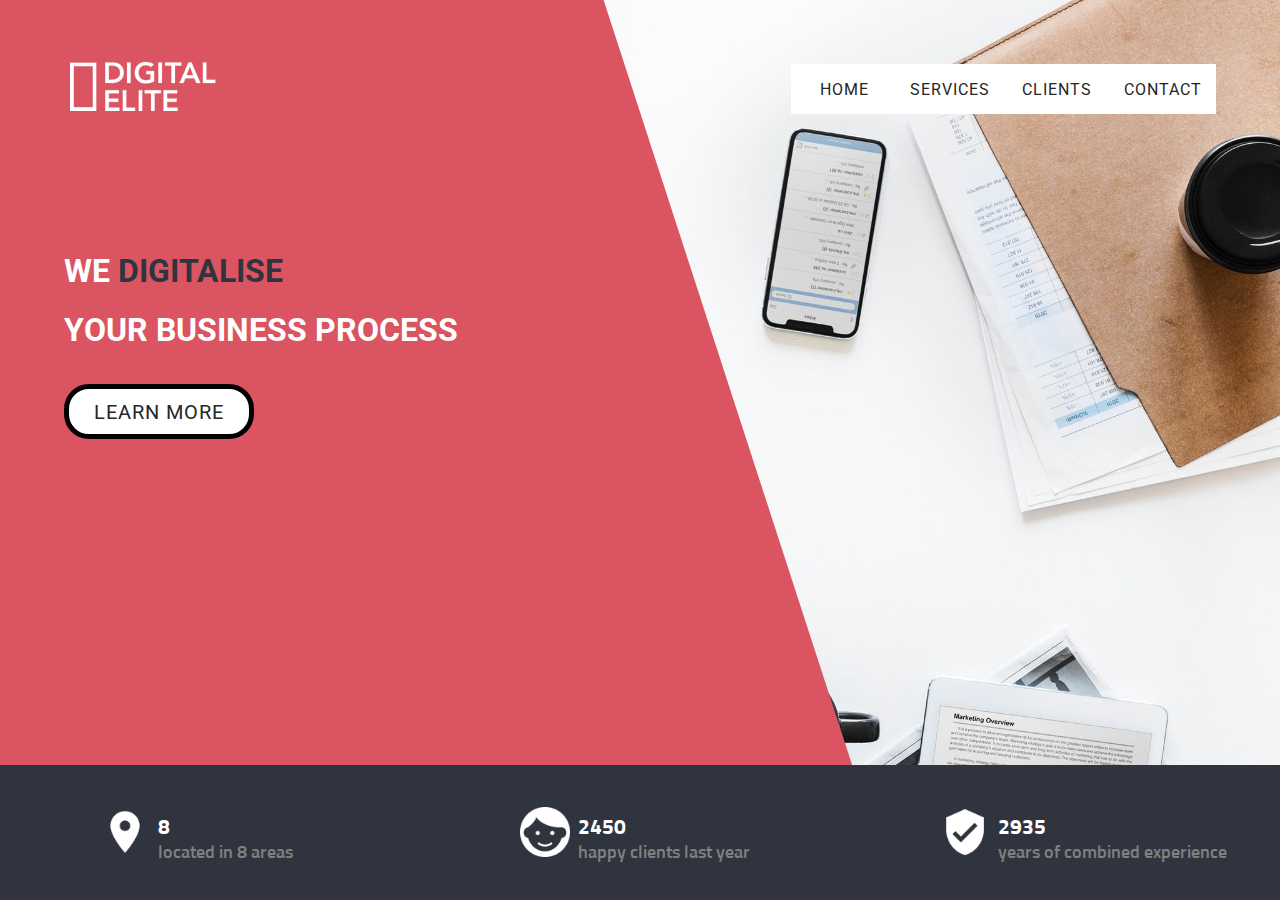
<file: Single Webpage Challenges/Challenge#1/index.html>
<html>
  <head>
    <link href="style.css" rel="stylesheet" type="text/css">
  </head>
  <body>

    <header>
      <a href="#">Home</a>
      <a href="#">Services</a>
      <a href="#">Clients</a>
      <a href="#">Contact</a>
    </header>

    <div class="wrapper">

      <img src="images/logo_preview.png">

      <div class="title">
        <h1>We <span style="color: #30343F">digitalise</span></h1>
        <h1>your business process</h1>
      </div>

      <a href="#" class="learn_more"><span></span>Learn More</a>

      <div class="footer">
        <div class="footer_element">
          <div class="imgftr1"></div>
          <div class="textftr">
            <h3>8</h3>
            <span>located in 8 areas</span>
          </div>
        </div>
        <div class="footer_element">
          <div class="imgftr2"></div>
          <div class="textftr">
            <h3>2450</h3>
            <span>happy clients last year</span>
          </div>
        </div>
        <div class="footer_element">
          <div class="imgftr3"></div>
          <div class="textftr">
            <h3>2935</h3>
            <span>years of combined experience</span>
          </div>
        </div>
      </div>

    </div>


  </body>
</html>
</file>
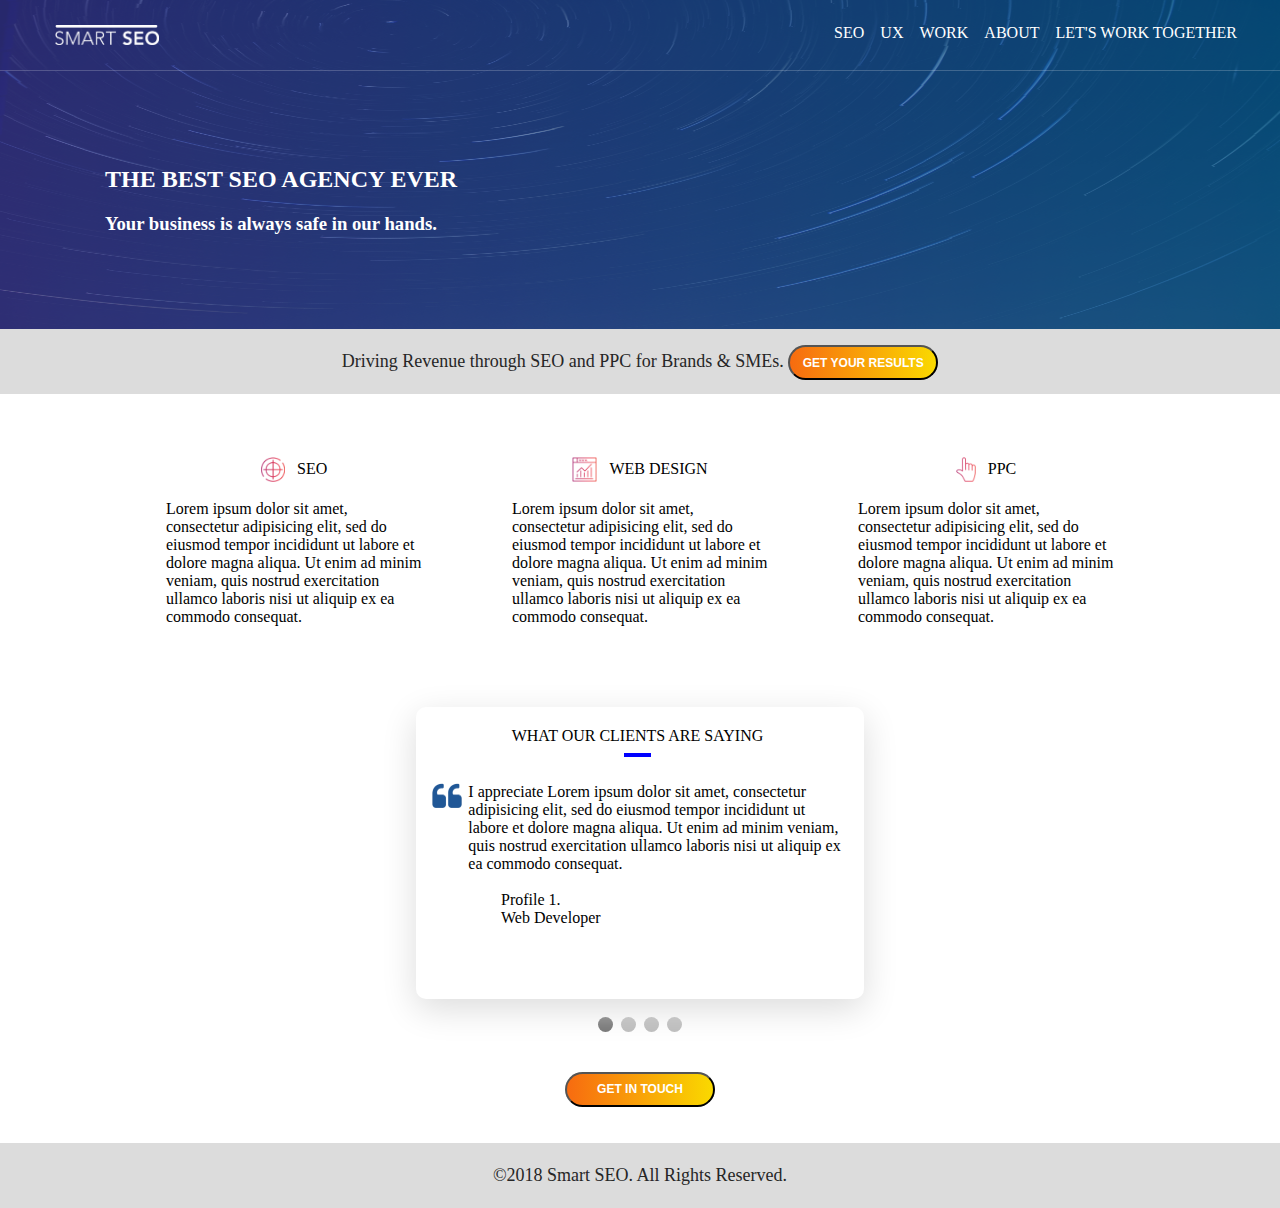
<file: Single Webpage Challenges/Challenge#2/index.html>
<html>
  <head>
    <link rel="stylesheet" href="css/font-awesome-4.7.0/css/font-awesome.min.css">
    <link href="css/style.css" rel="stylesheet" type="text/css">
    <meta name="viewport" content="width=device-width, initial-scale=1.0">
  </head>
  <body>
    <div id="main">
      <div id="upper">
        <div id="header">
          <div id="logo">
            <img src="images/logo.png" height="20px">
          </div>
          <div class="topnav" id="myTopnav">
            <a href="#">SEO</a>
            <a href="#">UX</a>
            <a href="#">WORK</a>
            <a href="#">ABOUT</a>
            <a href="#">LET'S WORK TOGETHER</a>
            <a href="javascript:void(0);" class="icon" onclick="myFunction()">
              <i class="fa fa-bars"></i>
            </a>
          </div>
        </div>
        <br><br>
        <div id="punchline">
          <h2>THE BEST SEO AGENCY EVER</h2>
          <h3>Your business is always safe in our hands.</h3>
        </div>
      </div>

      <div id="note">
        Driving Revenue through SEO and PPC for Brands & SMEs. <button id="btn1">GET YOUR RESULTS</button>
      </div>
      <br>
      <div id="content">
        <div id="elements">
          <div id="element-1">
            <div id="element-row1">
              <img src="images/icon_seo.png" alt="seo" height="25px">
              &nbsp;&nbsp;&nbsp;
              <div id="element-title">
                SEO
              </div>
            </div>
            <br>
            <div id="element-content">
              Lorem ipsum dolor sit amet, consectetur adipisicing elit, sed do eiusmod tempor incididunt ut labore et dolore magna aliqua. Ut enim ad minim veniam, quis nostrud exercitation ullamco laboris nisi ut aliquip ex ea commodo consequat.
            </div>
          </div>
          <div id="element-2">
            <div id="element-row1">
              <img src="images/icon_webdesign.png" alt="web design" height="25px">
              &nbsp;&nbsp;&nbsp;
              <div id="element-title">
                WEB DESIGN
              </div>
            </div>
            <br>
            <div id="element-content">
              Lorem ipsum dolor sit amet, consectetur adipisicing elit, sed do eiusmod tempor incididunt ut labore et dolore magna aliqua. Ut enim ad minim veniam, quis nostrud exercitation ullamco laboris nisi ut aliquip ex ea commodo consequat.
            </div>
          </div>
          <div id="element-3">
            <div id="element-row1">
              <img src="images/icon_ppc.png" alt="ppc" height="25px">
              &nbsp;&nbsp;&nbsp;
              <div id="element-title">
                PPC
              </div>
            </div>
            <br>
            <div id="element-content">
              Lorem ipsum dolor sit amet, consectetur adipisicing elit, sed do eiusmod tempor incididunt ut labore et dolore magna aliqua. Ut enim ad minim veniam, quis nostrud exercitation ullamco laboris nisi ut aliquip ex ea commodo consequat.
            </div>
          </div>
        </div>


      <br><br>
      <!-- Slide Show -->
      <center>
      <div id="slideshow-container">
        <!-- Comment 1-->
        <div class="comments">
          WHAT OUR CLIENTS ARE SAYING
          <hr size="4" width="25px" noshade color="blue">
          <br>
          <div id="quote">
          <img src="images/quotation.png" alt="quote" height="25px">
        </div>
        <div id="comment-body">
            I appreciate Lorem ipsum dolor sit amet, consectetur adipisicing elit, sed do eiusmod tempor incididunt ut labore et dolore magna aliqua. Ut enim ad minim veniam, quis nostrud exercitation ullamco laboris nisi ut aliquip ex ea commodo consequat.
            <br><br>
            <div id="sign">
              Profile 1.<br>
              <span>Web Developer</span>
            </div>
            <br><br>
         </div>
        </div>
        <!-- End of Comment 1-->
        <!-- Comment 1-->
        <div class="comments">
          WHAT OUR CLIENTS ARE SAYING
          <hr size="4" width="25px" noshade color="blue">
          <br>
          <div id="quote">
          <img src="images/quotation.png" alt="quote" height="25px">
        </div>
        <div id="comment-body">
            I appreciate Lorem ipsum dolor sit amet, consectetur adipisicing elit, sed do eiusmod tempor incididunt ut labore et dolore magna aliqua. Ut enim ad minim veniam, quis nostrud exercitation ullamco laboris nisi ut aliquip ex ea commodo consequat.
            <br><br>
            <div id="sign">
              Profile 2.<br>
              <span>Web Developer</span>
            </div>
            <br><br>
         </div>
        </div>
        <!-- End of Comment 1-->
        <!-- Comment 1-->
        <div class="comments">
          WHAT OUR CLIENTS ARE SAYING
          <hr size="4" width="25px" noshade color="blue">
          <br>
          <div id="quote">
          <img src="images/quotation.png" alt="quote" height="25px">
        </div>
        <div id="comment-body">
            I appreciate Lorem ipsum dolor sit amet, consectetur adipisicing elit, sed do eiusmod tempor incididunt ut labore et dolore magna aliqua. Ut enim ad minim veniam, quis nostrud exercitation ullamco laboris nisi ut aliquip ex ea commodo consequat.
            <br><br>
            <div id="sign">
              Profile 3.<br>
              <span>Web Developer</span>
            </div>
            <br><br>
         </div>
        </div>
        <!-- End of Comment 1-->
        <!-- Comment 1-->
        <div class="comments">
          WHAT OUR CLIENTS ARE SAYING
          <hr size="4" width="25px" noshade color="blue">
          <br>
          <div id="quote">
          <img src="images/quotation.png" alt="quote" height="25px">
        </div>
        <div id="comment-body">
            I appreciate Lorem ipsum dolor sit amet, consectetur adipisicing elit, sed do eiusmod tempor incididunt ut labore et dolore magna aliqua. Ut enim ad minim veniam, quis nostrud exercitation ullamco laboris nisi ut aliquip ex ea commodo consequat.
            <br><br>
            <div id="sign">
              Profile 4.<br>
              <span>Web Developer</span>
            </div>
            <br><br>
         </div>
        </div>
        <!-- End of Comment 1-->

                <br><br>
            </div>

          <!-- End of Slide Show -->
      <br>
      <div style="text-align:center">
        <span class="dot"></span>
        <span class="dot"></span>
        <span class="dot"></span>
        <span class="dot"></span>
      </div>

      </center>

      <script>
        var slideIndex = 0;
        showSlides();

        function showSlides() {
          var i;
          var slides = document.getElementsByClassName("comments");
          var dots = document.getElementsByClassName("dot");

          for(i = 0; i < slides.length; i++){
            slides[i].style.display = "none";
          }
          slideIndex++;
          if(slideIndex > slides.length) { slideIndex = 1}
          for(i = 0; i < dots.length; i++){
            dots[i].className = dots[i].className.replace(" active", "");
          }
          slides[slideIndex-1].style.display = "block";
          dots[slideIndex-1].className += " active";
          setTimeout(showSlides, 2000);
        }

        function myFunction(){
          var x = document.getElementById('myTopnav');
          if(x.className === "topnav"){
            x.className += " responsive";
          }
          else {
            x.className = "topnav";
          }
        }

      </script>
      <!-- End of Slide Show -->
      <br><br>
      <center><button id="btn1">GET IN TOUCH</button></center>
    </div>
      <br><br>
      <div id="note">
        &#169;2018 Smart SEO. All Rights Reserved.
      </div>
    </div>
  </body>
</html>
</file>
<file: Single Webpage Challenges/Challenge#1/style.css>
@import url('https://fonts.googleapis.com/css?family=Roboto:500');
@import url('https://fonts.googleapis.com/css?family=Sunflower:300');

body{
  margin: 0;
  padding: 0;
  color: white;
}

.wrapper{
  height: 100%;
  background: url(images/background_header_preview.jpeg);
  background-size: 100% ;
  background-repeat: no-repeat;
  position: relative;
}

.wrapper:before{
  content: '';
  position: absolute;
  width: 70%;
  height: 100%;
  top: 0;
  left: 0;
  z-index: 1;
  background: #DB5461;
  transform-origin: bottom right;
  transform: skew(18deg, 0deg);
}

img{
  position: absolute;
  z-index: 2;
  margin-top: 4%;
  margin-left: 5%;
}

.title{
  position: absolute;
  z-index: 2;
  margin-top: 18%;
  margin-left: 5%;
  text-transform: uppercase;
  font-family: 'Roboto', sans-serif;
}

header{
  position: absolute;
  width: 425px;
  height: 50px;
  background: white;
  z-index: 3;
  right: 0;
  margin-right: 5%;
  margin-top: 5%;
  text-transform: uppercase;
  display: grid;
  grid-template-columns: 1fr 1fr 1fr 1fr;
  justify-content: center;
  justify-items:center;
  align-items: center;
}

header a{
  text-decoration: none;
  color: #262626;
  font-family: 'Roboto', sans-serif;
  letter-spacing: 1px;
  transition: 0.5s;
}

header a:hover{
  color: #DB5461;
  transition: 0.5s;
}

.learn_more{
  position: absolute;
  z-index: 3;
  margin-top: 30%;
  margin-left: 5%;
  height: 45px;
  width: 180px;
  text-align: center;
  line-height: 46px;
  color: #262626;
  text-transform: uppercase;
  border-radius: 25px;
  font-size: 20px;
  font-family: 'Roboto', sans-serif;
  background: #fff;
  border: 5px solid black;
  text-decoration: none;
  letter-spacing: 1px;
  transition: 0.5s;
}


.footer{
  position: absolute;
  z-index: 3;
  width: 100%;
  height: 15%;
  background-color: #30343f;
  bottom: 0;
  font-size: 18px;
  font-family: 'Sunflower', sans-serif;
}

.footer_element{
  margin-top: 30px;
  width: 25%;
  margin-left: 100px;
  float: left;
}

.imgftr1{
  display: block;
  float: left;
  height: 50px;
  width: 50px;
  background: url(images/location_preview.png);
  background-size: 100%;
  margin-top: 12px;
}

.imgftr2{
  display: block;
  float: left;
  height: 50px;
  width: 50px;
  background: url(images/customer_preview.png);
  background-size: 100%;
  margin-top: 12px;
}

.imgftr3{
  display: block;
  float: left;
  height: 50px;
  width: 50px;
  background: url(images/experience_preview.png);
  background-size: 100%;
  margin-top: 12px;
}

.textftr{
    padding-left: 8px;
    float: left;
}

.footer_element span{
  margin: 0;
  color: grey;
}

.footer_element h3{
  margin-bottom: 0;
}
</file>
<file: Single Webpage Challenges/Challenge#2/css/style.css>
body{
  margin: 0;
  padding: 0;
  font-family: 'avenir';
}

#main{
  height: 100%;
  width: 100%;
}

#upper{
  height: auto;
  width: 100%;
  background: url('../images/bg.png');
  background-size: 100% 100%;
  background-repeat: no-repeat;
  overflow: hidden;
}

#header{
  float: left;
  height: auto;
  width: 100%
}

#logo{
  float: left;
  margin: 25px 55px;
}

.topnav{
  float: right;
  padding: 16px 35px;
  overflow: hidden;
  height: auto;
}

.topnav a{
  padding: 8px;
  display: block;
  float: left;
  text-decoration: none;
  color: #fff;
}

.topnav .icon{
  margin-top: 2px;
  display: none;
}

@media screen and (max-width : 725px){
  .topnav a{display: none;}
  .topnav .icon{
    display: block;
    float: right;
  }
}
@media screen and (max-width : 725px){
  .topnav.responsive {position: absolute; margin-top: 75px;}
  .topnav.responsive .icon {
    position: relative;
    height: 1000px;
    right: 0;
    top: 0;
  }

  .topnav.responsive a{
    float: none;
    display: block;
    height: auto;
    text-align: left;
  }
}


#punchline{
  float: left;
  width: 100%;
  padding: 75px 65px 75px 105px;
  border-top: 1px solid rgba(255, 255, 255, .2);
  color: #fff;
}

@media screen and (max-width : 725px){
  #punchline{
    padding: 75px 0px 75px 25px;
    width: auto;
  }
}

#note{
  height: auto;
  background: #dcdcdc;
  width: 100%;
  font-size: 18px;
  color: #262626;
  text-align: center;
  vertical-align: middle;
  line-height: 65px;
}

#btn1{
  height: 35px;
  width: 150px;
  color: #fff;
  font-weight: bold;
  font-size: 12px;
  border-radius: 25px;
  background: linear-gradient(to left,#FAD900, #F76B10);
}


#content{
  height: auto;
  width: 100%;
}

#elements{
  display: flex;
  height: auto;
  width: 100%;
  align-content: center;
  align-items: center;
  justify-content: center;
  justify-items: center;
}

#element-1{
  height: auto;
  width: 20%;
  padding: 45px 45px;
}

#element-2{
  height: auto;
  width: 20%;
  padding: 45px 45px;
}

#element-3{
  height: auto;
  width: 20%;
  padding: 45px 45px;
}

#element-row1{
  display: flex;
  align-items: center;
  align-content: center;
  justify-content: center;
}

@media screen and (max-width : 725px){
  #elements{display: block;}
  #element-1{width: auto;}
    #element-2{width: auto;}
      #element-3{width: auto;}
}

#slideshow-container{
  position: relative;
  text-align: center;
  width: 35%;
  height: auto;
  box-shadow: 0 10px 35px #dcdcdc;
  border-radius: 10px;
}

.comments{
  display: none;
  padding-top: 20px;
  padding-left: 10px;
  padding-right: 15px;
}

#quote{
  float: left;
  height: 120px;
  width: 10%;
}

#comment-body{
  text-align: left;
}

#sign{
  margin-left: 75px;
  text-align: left;
}

.dot{
  height: 15px;
  width: 15px;
  margin: 0 2px;
  background-color: #bbb;
  border-radius: 50%;
  display: inline-block;
  transition: background-color 0.6s ease;
}

.active {
  background-color: #717171;
}

@media screen and (max-width : 725px){
  #slideshow-container{ width: auto;}
}
</file>
